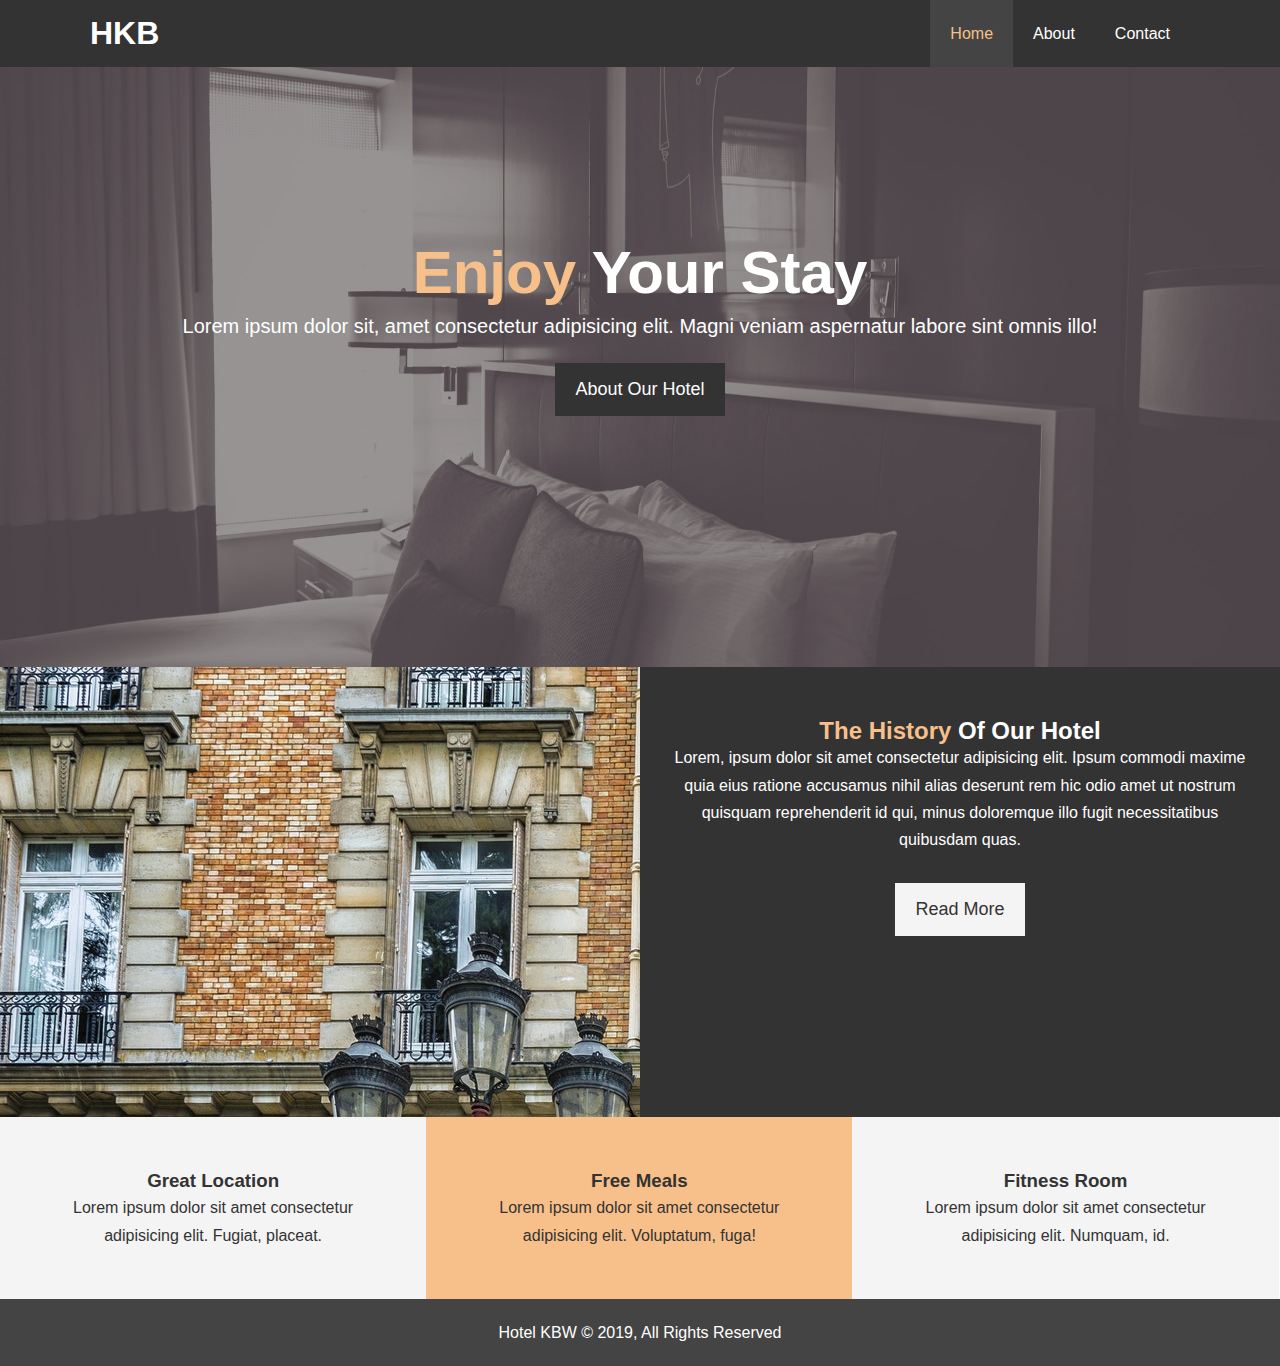
<file: index.html>
<!DOCTYPE html>
<html lang="en">
<head>
  <meta charset="UTF-8">
  <meta name="viewport" content="width=device-width, initial-scale=1.0">
  <meta http-equiv="X-UA-Compatible" content="ie=edge">
  <meta name="description" content="welcome to the most extraordinary hotel in Kubwa Abuja">
  <meta name="keywords" content="hotel,kubwa,phase 2 site 1 Kubwa">
  <link rel="stylesheet" href="https://use.fontawesome.com/releases/v5.6.1/css/all.css" integrity="sha384-gfdkjb5BdAXd+lj+gudLWI+BXq4IuLW5IT+brZEZsLFm++aCMlF1V92rMkPaX4PP" crossorigin="anonymous">
  <link rel="stylesheet" href="css/style.css">
  <link rel="stylesheet" media="screen and (max-width: 768px)" href="css/mobo.css">
  <title>Hotel KBW | Welcome</title>
</head>
<body>
  <header>
    <nav id="navbar">
      <div class="container">
        <h1 class="logo"><a href="index.html">HKB</a></h1>
      <ul>
        <li><a class="current" href="index.html">Home</a></li>
        <li><a href="about.html">About</a></li>
        <li><a href="contact.html">Contact</a></li>
      </ul>
      </div>      
    </nav>
    <div id="showcase">
      <div class="container">
        <div class="showcase-content">
          <h1><span class="text-primary">Enjoy</span> Your Stay</h1>
          <p class="lead">Lorem ipsum dolor sit, amet consectetur adipisicing elit. Magni veniam aspernatur labore sint omnis illo!</p>
          <a class="btn" href="about.html">About Our Hotel</a>
        </div>
      </div>
    </div>
  </header>
  
  <section id="home-info" class="bg-dark">
    <div class="info-img"></div>
    <div class="info-content">
      <h2><span class="text-primary">The History</span> Of Our Hotel</h2>
      <p>Lorem, ipsum dolor sit amet consectetur adipisicing elit. Ipsum commodi maxime quia eius ratione accusamus nihil alias deserunt rem hic odio amet ut nostrum quisquam reprehenderit id qui, minus doloremque illo fugit necessitatibus quibusdam quas.</p>
      <a href="about.html" class="btn btn-light">Read More</a>
    </div>
  </section>

  <section id="features">
    <div class="box bg-light">
      <i class="fas fa-hotel fa-3x"></i>
      <h3>Great Location</h3>
      <p>Lorem ipsum dolor sit amet consectetur adipisicing elit. Fugiat, placeat.</p>
    </div>
    <div class="box bg-primary">
        <i class="fas fa-utensils fa-3x"></i>
      <h3>Free Meals</h3>
      <p>Lorem ipsum dolor sit amet consectetur adipisicing elit. Voluptatum, fuga!</p>
    </div>
    <div class="box bg-light">
        <i class="fas fa-dumbbell fa-3x"></i>
      <h3>Fitness Room</h3>
      <p>Lorem ipsum dolor sit amet consectetur adipisicing elit. Numquam, id.</p>
    </div>
  </section>

  <div class="clr"></div>

  <footer id="main-footer">
    <p>Hotel KBW &copy; 2019, All Rights Reserved</p>
  </footer>
</body>
</html>
</file>
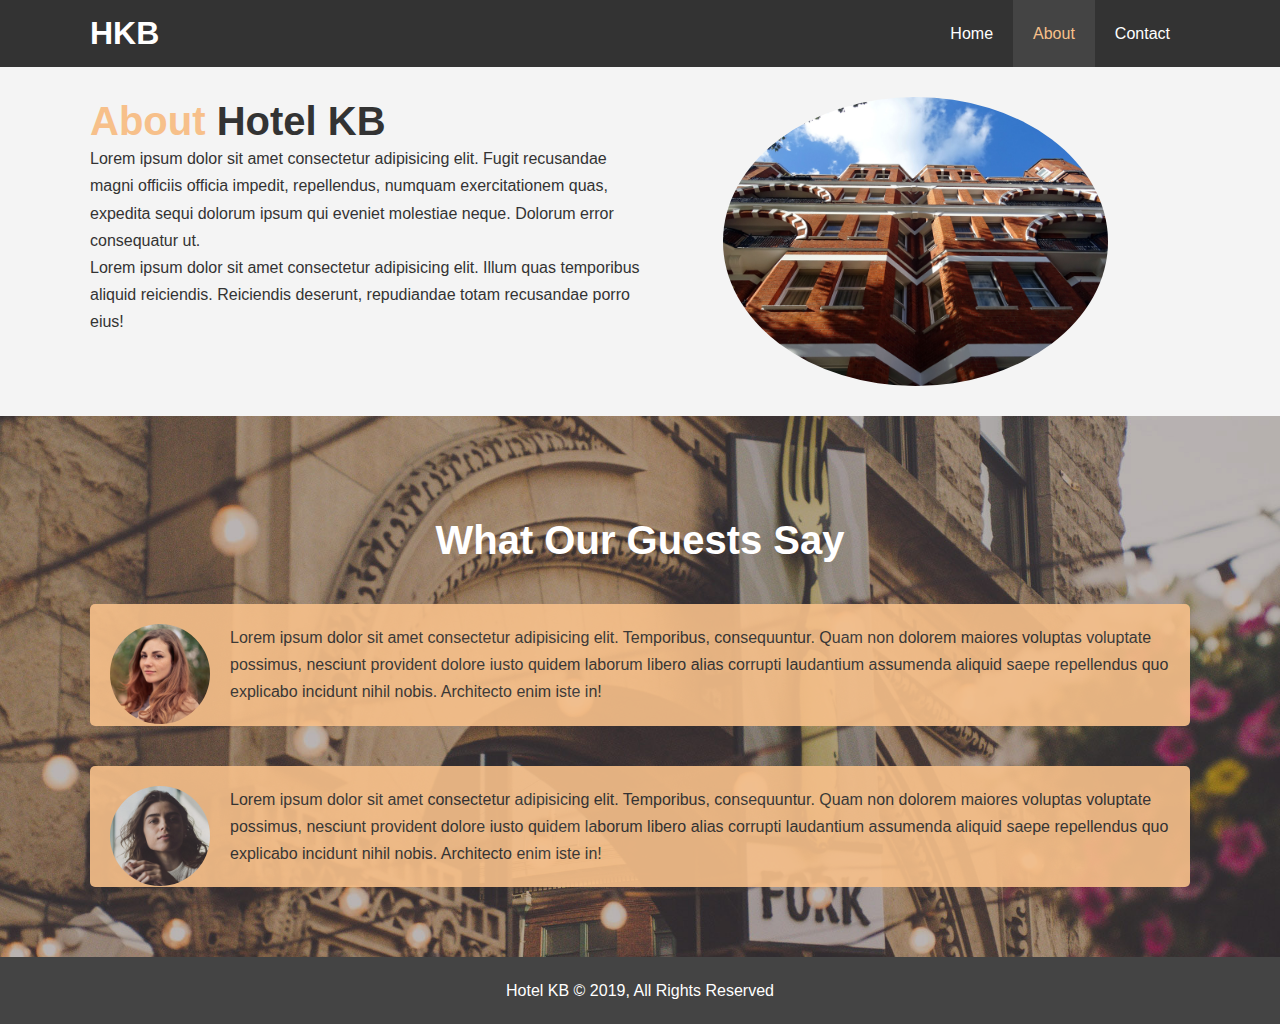
<file: about.html>
<!DOCTYPE html>
<html lang="en">
<head>
  <meta charset="UTF-8">
  <meta name="viewport" content="width=device-width, initial-scale=1.0">
  <meta http-equiv="X-UA-Compatible" content="ie=edge">
  <meta name="description" content="welcome to the most extraordinary hotel in Kubwa Abuja">
  <meta name="keywords" content="hotel,kubwa,phase 2 site 1 Kubwa">
  <link rel="stylesheet" href="css/style.css">
  <link rel="stylesheet" media="screen and (max-width: 768px)" href="css/mobo.css">
  <title>About HKB| About</title>
</head>
<body>
  <header>
    <nav id="navbar">
      <div class="container">
        <h1 class="logo"><a href="index.html">HKB</a></h1>
      <ul>
        <li><a href="index.html">Home</a></li>
        <li><a class="current" href="about.html">About</a></li>
        <li><a href="contact.html">Contact</a></li>
      </ul>
      </div>      
    </nav>
    
  </header>
  
  <section id="about-info" class="bg-light py-3">
    <div class="container">
      <div class="info-left">
        <h1 class="l-heading"><span class="text-primary">About</span> Hotel KB</h1>
        <p>
          Lorem ipsum dolor sit amet consectetur adipisicing elit. Fugit recusandae magni officiis officia impedit, repellendus, numquam exercitationem quas, expedita sequi dolorum ipsum qui eveniet molestiae neque. Dolorum error consequatur ut.
        </p>
        <p>Lorem ipsum dolor sit amet consectetur adipisicing elit. Illum quas temporibus aliquid reiciendis. Reiciendis deserunt, repudiandae totam recusandae porro eius!</p>
      </div>
      <div class="info-right">
        <img src="./img/photo-2.jpg" alt="hotel">
      </div>
    </div>
  </section>

  <div class="clr"></div>

  <section id="testimonials" class="py-3">
    <div class="container">
      <h2 class="l-heading">What Our Guests Say</h2>
      <div class="testimonial bg-primary">
        <img src="./img/person-1.jpg" alt="Sam">
        <p>Lorem ipsum dolor sit amet consectetur adipisicing elit. Temporibus, consequuntur. Quam non dolorem maiores voluptas voluptate possimus, nesciunt provident dolore iusto quidem laborum libero alias corrupti laudantium assumenda aliquid saepe repellendus quo explicabo incidunt nihil nobis. Architecto enim iste in!</p>
      </div>

      <div class="testimonial bg-primary">
        <img src="./img/person-2.jpg" alt="Jen">
        <p>Lorem ipsum dolor sit amet consectetur adipisicing elit. Temporibus, consequuntur. Quam non dolorem maiores voluptas voluptate possimus, nesciunt provident dolore iusto quidem laborum libero alias corrupti laudantium assumenda aliquid saepe repellendus quo explicabo incidunt nihil nobis. Architecto enim iste in!</p>
      </div>
    </div>
  </section>

  <footer id="main-footer">
    <p>Hotel KB &copy; 2019, All Rights Reserved</p>
  </footer>
</body>
</html>
</file>
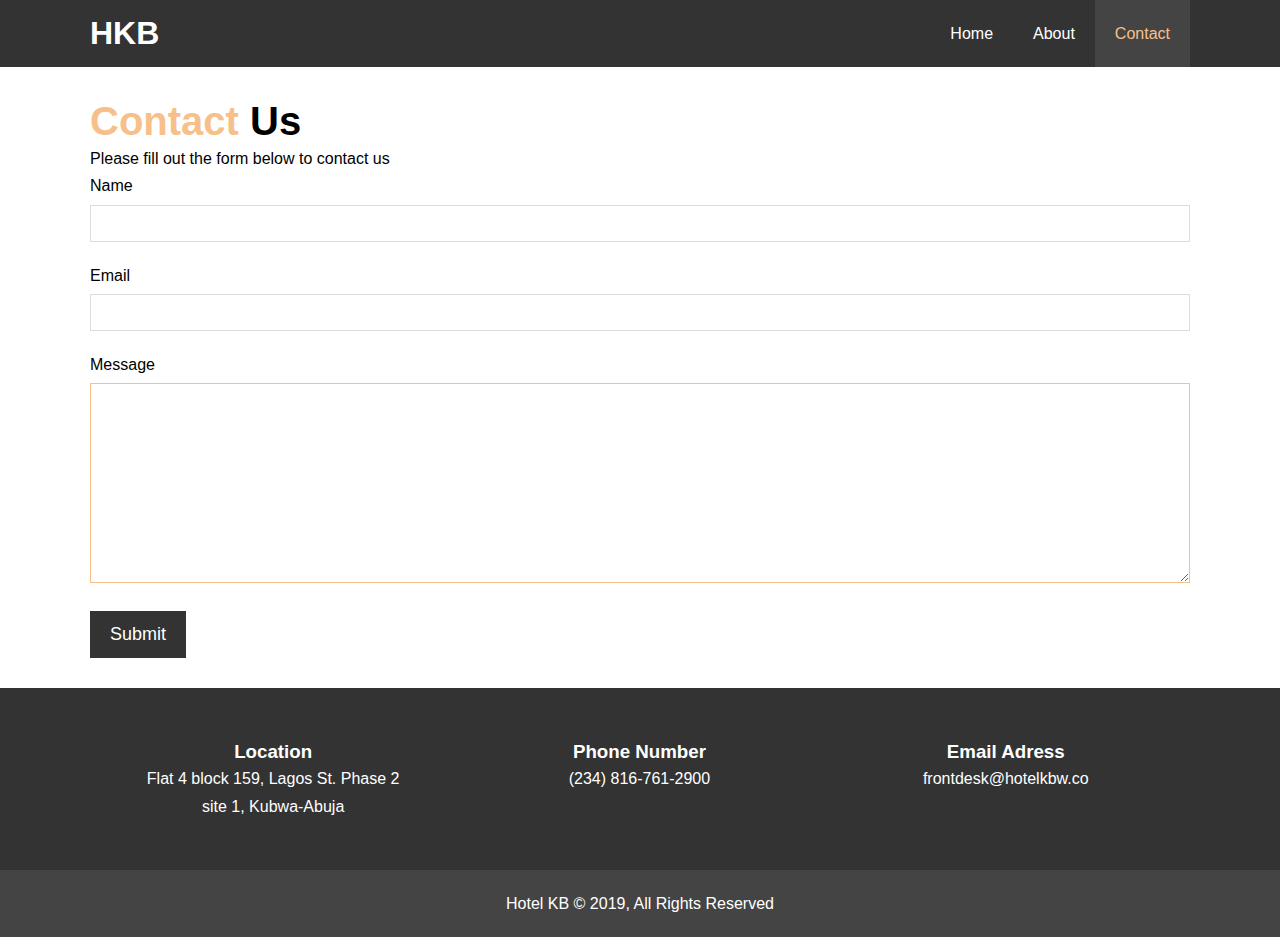
<file: contact.html>
<!DOCTYPE html>
<html lang="en">
<head>
  <meta charset="UTF-8">
  <meta name="viewport" content="width=device-width, initial-scale=1.0">
  <meta http-equiv="X-UA-Compatible" content="ie=edge">
  <meta name="description" content="welcome to the most extraordinary hotel in Kubwa Abuja">
  <meta name="keywords" content="hotel,kubwa,phase 2 site 1 Kubwa">
  <link rel="stylesheet" href="https://use.fontawesome.com/releases/v5.6.1/css/all.css" integrity="sha384-gfdkjb5BdAXd+lj+gudLWI+BXq4IuLW5IT+brZEZsLFm++aCMlF1V92rMkPaX4PP" crossorigin="anonymous">
  <link rel="stylesheet" href="css/style.css">
  <link rel="stylesheet" media="screen and (max-width: 768px)" href="css/mobo.css">
  <title>Contact Hotel KB| Contact</title>
</head>
<body>
  <header>
    <nav id="navbar">
      <div class="container">
        <h1 class="logo"><a href="index.html">HKB</a></h1>
      <ul>
        <li><a href="index.html">Home</a></li>
        <li><a  href="about.html">About</a></li>
        <li><a class="current" href="contact.html">Contact</a></li>
      </ul>
      </div>      
    </nav>
    
  </header>
  
  <section id="contact-form" class="py-3">
    <div class="container">
      <h1 class="l-heading"><span class="text-primary">Contact</span> Us</h1>
      <p>Please fill out the form below to contact us</p>
      <form action="process.php">
        <div class="form-group">
          <label for="name">Name</label>
          <input type="text" name="name" id="name">
        </div>
        <div class="form-group">
          <label for="email">Email</label>
          <input type="email" name="email" id="email" required>
        </div>
        <div class="form-group">
          <label for="message">Message</label>
          <textarea type="text" name="message" id="message"></textarea>
        </div>
        <button type="submit" class="btn">Submit</button>
      </form>
    </div>
  </section>

  <section id="contact-info" class="bg-dark">
    <div class="container">
        <div class="box">
            <i class="fas fa-hotel fa-3x"></i>
            <h3>Location</h3>
            <p>Flat 4 block 159, Lagos St. Phase 2 site 1, Kubwa-Abuja</p>
          </div>
          <div class="box">
              <i class="fas fa-phone fa-3x"></i>
            <h3>Phone Number</h3>
            <p>(234) 816-761-2900</p>
          </div>
          <div class="box">
              <i class="fas fa-dumbbell fa-3x"></i>
            <h3>Email Adress</h3>
            <p>frontdesk@hotelkbw.co</p>
          </div>
    </div>

  </section>

  <footer id="main-footer">
    <p>Hotel KB &copy; 2019, All Rights Reserved</p>
  </footer>
</body>
</html>
</file>
<file: css/mobo.css>
#navbar .logo{
    float: none;
    text-align: center;
}

#navbar ul, #navbar ul li{
    float: none;
}

#navbar ul li a{
    padding: 5px;
    border-bottom: #444 dotted 1px;
}


/* showcase */
#showcase{
    height: 100%;
}

#showcase .showcase-content{
    padding-top: 70px;
    padding-bottom: 30px;
  }


/* Home Info */
#home-info .info-img{
    display: none;
    height: 550px;
}


#home-info .info-content{
    float: none;
    width: 100%;
}

/* Boxes */
.box{
    float: none;
    width: 100%;
}


/* About */
#about-info .info-right,
#about-info .info-left{
    float: none;
    width: 100%;
}

#about-info .info-right{
   margin-top: 30px; 
}

.l-heading{
    text-align: center;
}


/* Contact */
#contact-info .box{
    border-bottom: #444 dotted 1px;
}
</file>
<file: css/style.css>
/* Reset */
*{
  margin: 0;
  padding: 0;
  box-sizing: border-box;
}

/* Main styling */
html, body{
font-family: 'Segoe UI', Tahoma, Geneva, Verdana, sans-serif;
line-height: 1.7em;
}

a{
  color: #333;
  text-decoration: none;
}


h1, h2, h3 {
  padding-bottom: 10px 0;
}

/* Utility */
.container{
  margin: auto;
  max-width: 1100px;
  overflow: auto;
}

.text-primary{
  color: #f7c08a;
}


.lead{
  font-size: 20px;
}


.btn{
  display: inline-block;
  font-size: 18px;
  color: #fff;
  background: #333;
  padding: 13px 20px;
  border: none;
  cursor: pointer;
}


.btn:hover{
  background: #f7c08a;
  color: #333;
}


.btn-light{
  background: #f4f4f4;
  color: #333;
}

.bg-dark{
  background: #333;
  color: #fff;
}
.bg-light{
  background: #f4f4f4;
  color: #333;
}
.bg-primary{
  background: #f7c08a;;
  color: #333;
}

.clr{
  clear: both;
}

.l-heading{
  font-size: 40px;
  line-height: 1.2;
}


/* Padding */
.py-1 {padding: 10px 0;}
.py-2 {padding: 20px 0;}
.py-3 {padding: 30px 0;}


/* Navbar */
#navbar{
  background: #333;
  color: #fff;
  overflow: auto;
}

#navbar a{
  color: #fff;
}

#navbar h1{
  float: left;
  padding-top: 20px;
}

#navbar ul{
  list-style: none;
  float: right;
}

#navbar ul li{
  float: left; 
}

#navbar ul li a{
  display: block;
  padding: 20px;
  text-align: center;  
}

#navbar ul li a:hover, 
#navbar ul li a.current{
  background: #444;
  color: #f7c08a;
}

/* Showcase */
#showcase{
  background: url('../img/showcase.jpg') no-repeat
  center center/cover;
  height: 600px;
}


#showcase .showcase-content{
  color: #fff;
  text-align: center;
  padding-top: 170px;
}


#showcase .showcase-content h1{
  font-size: 60px;
  line-height:1.2em;
}


#showcase .showcase-content p{
padding-bottom: 20px;
line-height: 1.7em;
}


/* Home Info */
#home-info{
  height: 450px;
}

#home-info .info-img{
  float: left;
  width: 50%;
  background: url(../img/photo-1.jpg) no-repeat;
  min-height: 100%;
}

#home-info .info-content{
  float: right;
  width: 50%;
  height: 100%;
  text-align: center;
  padding: 50px 30px;
  overflow: hidden;
}


#home-info .info-content p{
  padding-bottom: 30px;
}

/* Features */
.box{
  float: left;
  width: 33.3%;
  padding: 50px;
  text-align: center;
}

.box i{
  margin-bottom: 10px;
}


/* About Info */
#about-info .info-right{
  float: right;
  width: 50%;
  min-height: 100%;
}

#about-info .info-right img{
  display: block;
  margin: auto;
  width: 70%;
  border-radius: 50%;
}

#about-info .info-left{
  float: left;
  width: 50%;
  min-height: 100%;
}


/* Testimonials */
#testimonials{
  height: 100%;
  background: url(../img/test-bg.jpg) no-repeat
  center center/cover;
  padding-top: 100px;
}

#testimonials h2{
  color: #fff;
  text-align: center;
  padding-bottom: 40px;
}

#testimonials .testimonial{
  padding: 20px;
  margin-bottom: 40px;
  border-radius: 5px;
  opacity: 0.9;
}

#testimonials .testimonial img{
  width: 100px;
  float: left;
  margin-right: 20px;
  border-radius: 50%;
}

/* Contact form*/
#contact-form .form-group{
  margin-bottom: 20px;
}

#contact-form label{
  display: block;
  margin-bottom: 5px;
}

#contact-form input,
#contact-form textarea{
  width: 100%;
  padding: 10px;
  border: 1px #ddd solid;
}

#contact-form textarea{
  height: 200px;
}

#contact-form input:focus,
#contact-form textarea{
outline: none;
border-color: #f7c08a;
}


/* Footer */
#main-footer{
  text-align:center;
  background: #444;
  color: #fff;
  padding: 20px;
}
</file>
